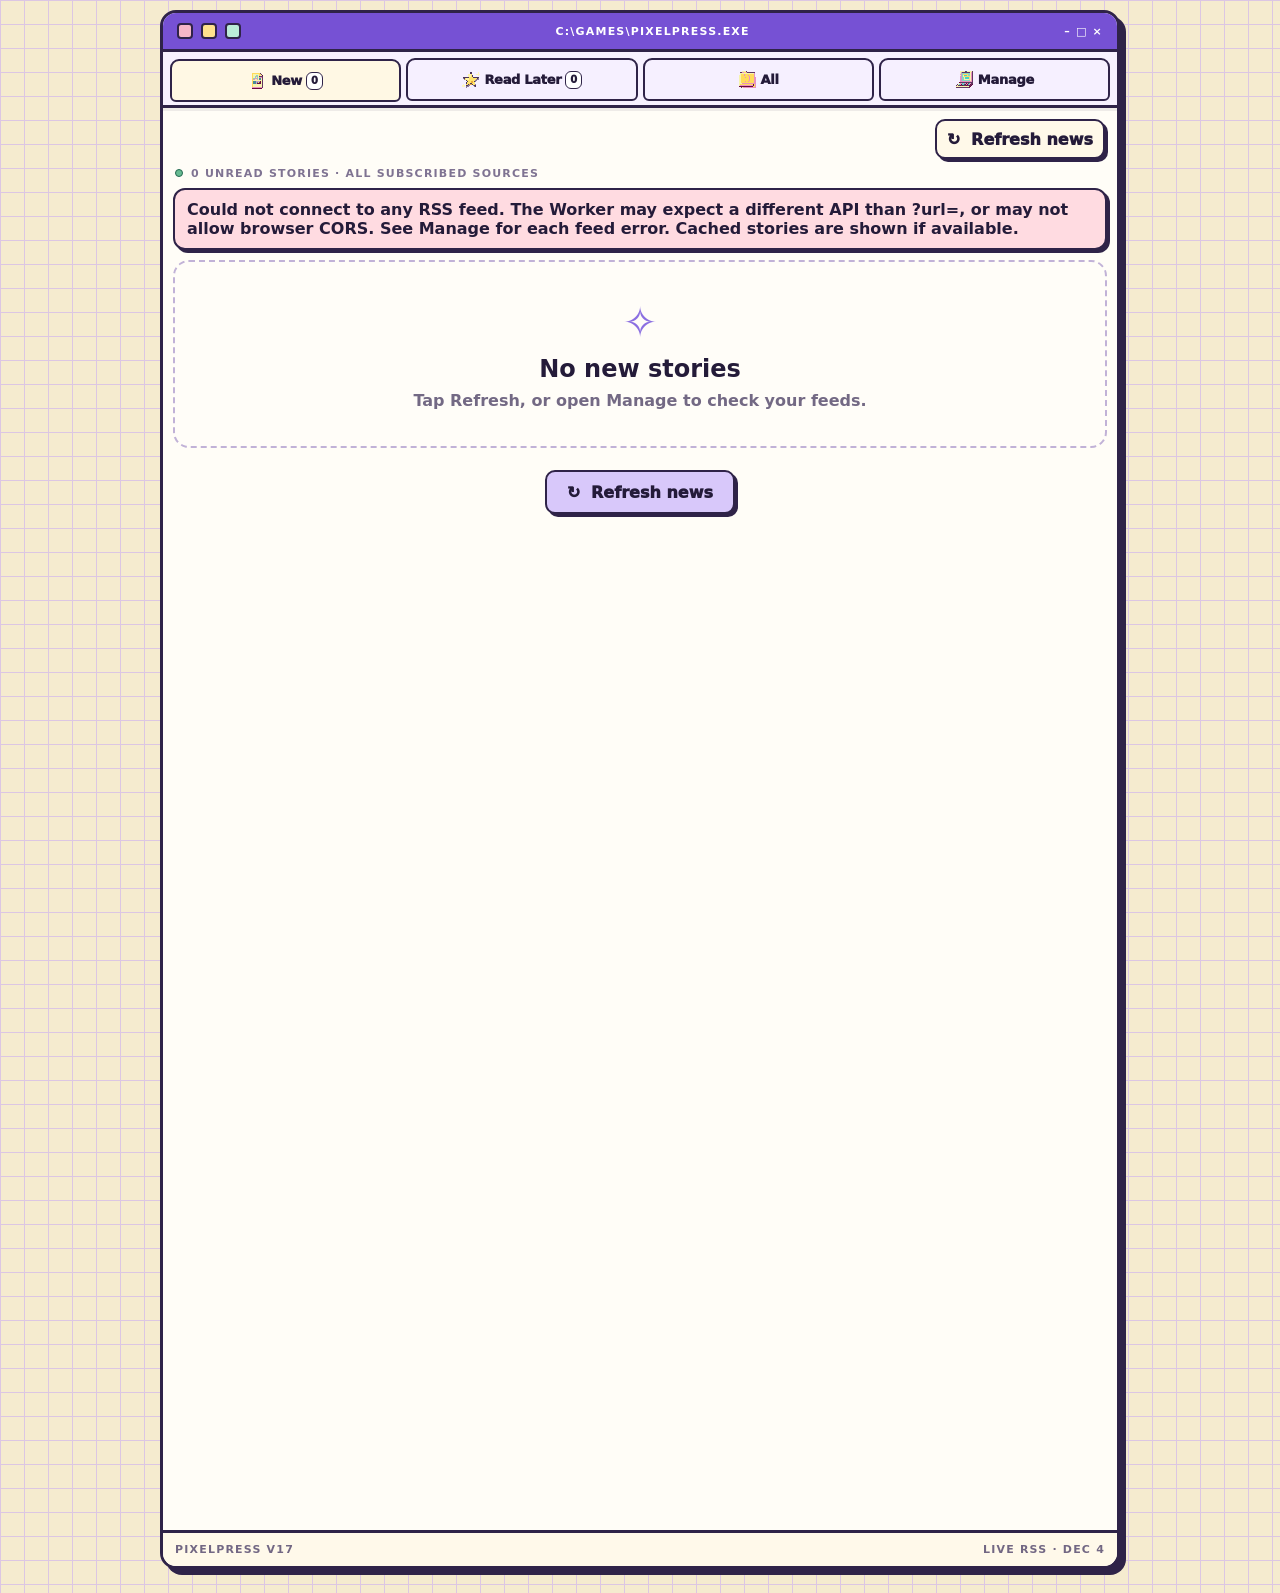
<file: index.html>
<!doctype html>
<html lang="en">
<head>
<meta charset="utf-8">
<meta name="viewport" content="width=device-width, initial-scale=1, viewport-fit=cover">
<meta name="theme-color" content="#7a55d6">
<meta name="description" content="PixelPress, your pastel retro gaming RSS news reader.">
<link rel="manifest" href="./manifest.webmanifest?v=17">
<link rel="icon" href="./app-192.png" type="image/png">
<link rel="apple-touch-icon" href="./app-192.png">
<title>PixelPress ★ Gaming News</title>
<link rel="stylesheet" href="style.css?v=17">
</head>
<body>
  <div class="app-shell">
    <button id="jumpManageBtn" hidden aria-hidden="true" tabindex="-1"></button>
    <main class="desktop">
      <div class="window-bar">
        <span class="dots"><i></i><i></i><i></i></span>
        <span class="window-title">C:\GAMES\PIXELPRESS.EXE</span>
        <span class="window-actions">– □ ×</span>
      </div>

      <div class="main-tabs-wrap">
        <div class="main-tabs" id="mainTabs" role="tablist" aria-label="Sections">
          <button class="pixel-tab active" data-tab="new" role="tab" aria-selected="true"><span class="ico" data-pixel="newspaper"></span><span class="tab-label">New</span><span class="counter-pill" id="newBadge">0</span></button>
          <button class="pixel-tab" data-tab="readlater" role="tab" aria-selected="false"><span class="ico" data-pixel="starFilled"></span><span class="tab-label">Read Later</span><span class="counter-pill" id="savedBadge">0</span></button>
          <button class="pixel-tab" data-tab="all" role="tab" aria-selected="false"><span class="ico" data-pixel="articles"></span><span class="tab-label">All</span></button>
          <button class="pixel-tab" data-tab="manage" role="tab" aria-selected="false"><span class="ico" data-pixel="gear"></span><span class="tab-label">Manage</span></button>
        </div>
      </div>

      <section class="content-window">
        <div class="view-panel active" id="view-new">
          <div class="section-bar compact-bar">

            <div class="toolbar-right compact-actions">
              <button class="small-btn" id="refreshBtn"><span class="btn-art">↻</span> Refresh</button>
            </div>
          </div>
          <div class="meta-row compact-meta"><span><span class="pulse"></span><span id="newResultText">Loading news…</span></span></div>
          <div id="feedStatus" role="status" aria-live="polite"></div>
          <div id="newGrid" class="article-grid list"></div>
          <div class="feed-end-actions"><button class="small-btn refresh-bottom" id="refreshBottomBtn"><span class="btn-art">↻</span> Refresh news</button></div>
          <div class="scroll-tail" aria-hidden="true"></div>
        </div>

        <div class="view-panel" id="view-readlater">
          <div class="section-bar compact-bar"><div class="section-title-wrap"><div class="eyebrow">Saved stories</div><h2>Read Later</h2></div></div>
          <div class="meta-row compact-meta"><span><span class="pulse"></span><span id="savedResultText">Your saved articles</span></span></div>
          <div id="savedGrid" class="article-grid list"></div>
          <div class="feed-end-actions"><button class="small-btn refresh-bottom" id="refreshSavedBtn"><span class="btn-art">↻</span> Refresh news</button></div>
        </div>

        <div class="view-panel" id="view-all">
          <div class="section-bar compact-bar"><div class="section-title-wrap"><div class="eyebrow">Archive</div><h2>All stories</h2></div></div>
          <div class="meta-row compact-meta"><span><span class="pulse"></span><span id="allResultText">All loaded articles</span></span></div>
          <div id="allGrid" class="article-grid list"></div>
          <div class="feed-end-actions"><button class="small-btn refresh-bottom" id="refreshAllBtn"><span class="btn-art">↻</span> Refresh news</button></div>
        </div>

        <div class="view-panel" id="view-manage">
          <div class="section-bar compact-bar"><div class="section-title-wrap"><div class="eyebrow">Configure</div><h2>Manage feeds</h2></div></div>
          <div class="manage-grid">
            <div class="manage-card">
              <h4>Worker settings</h4>
              <p>RSS is fetched through your Cloudflare Worker. Your subscriptions live on this device.</p>
              <div class="notice">If feeds cannot load, check the Worker endpoint and CORS settings.</div>
              <div class="stack">
                <input class="worker-input" id="workerUrlInput" placeholder="https://your-worker.workers.dev">
                <button class="primary-btn" id="saveWorkerBtn">Save Worker URL</button>
              </div>
              <div class="spacer-14"></div>
              <h4>Add a custom feed</h4>
              <div class="inline-row">
                <input class="feed-input" id="feedUrlInput" placeholder="Enter RSS feed URL" style="flex:1; min-width:220px">
                <button class="add-btn" id="addFeedBtn">Add Feed</button>
              </div>
              <div id="manageMessage" role="status" class="manage-message"></div>
              <div id="sourceHealth" class="source-health"></div>
              <div class="subs" id="subscriptionList"></div>
            </div>
            <div class="manage-card">
              <h4>Popular gaming feeds</h4>
              <p>Quick-add presets.</p>
              <div class="subs" id="popularList"></div>
            </div>
          </div>
        </div>
      </section>

      <div class="footer-row"><span>PixelPress v17</span><span>Live RSS · <span id="footerDate"></span></span></div>
    </main>
  </div>

  <div class="article-modal" id="articleModal" aria-hidden="true">
    <div class="modal-window" role="dialog" aria-modal="true" aria-labelledby="modalTitle">
      <div class="modal-head"><div><div class="dialog-eyebrow">Reading room</div><strong>Article reader</strong></div><button class="close-btn" id="closeModalBtn">×</button></div>
      <div class="modal-body" id="modalBody"></div>
    </div>
  </div>

  <script src="app.js?v=17" defer></script>
</body>
</html>
</file>
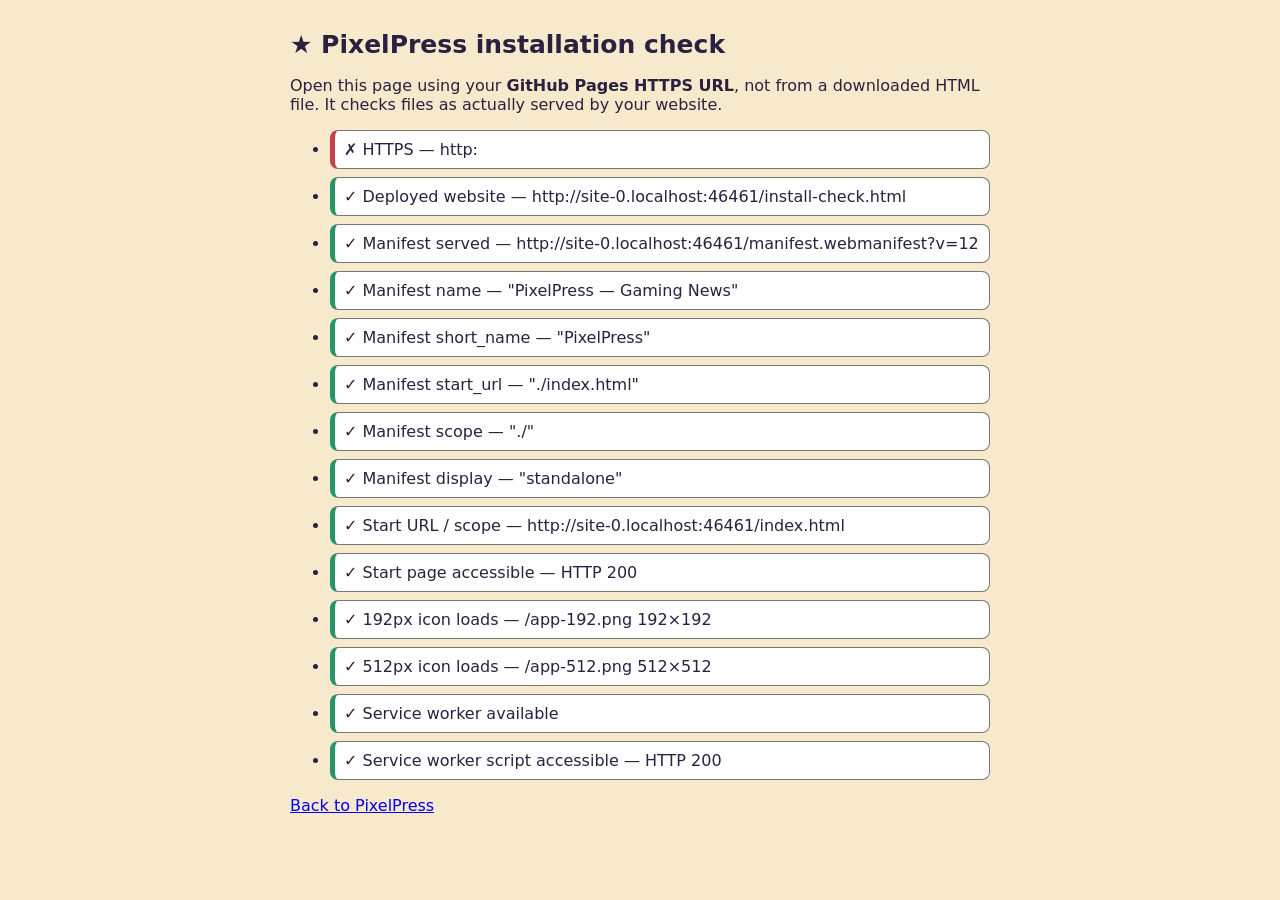
<file: install-check.html>
<!doctype html><html lang="en"><head><meta charset="utf-8"><meta name="viewport" content="width=device-width,initial-scale=1"><title>PixelPress install check</title><style>body{font:16px system-ui;max-width:700px;margin:30px auto;padding:0 18px;background:#f7e9cc;color:#2a2140}h1{font-size:25px}li{margin:8px 0;padding:9px;background:white;border:1px solid #777;border-radius:8px;overflow-wrap:anywhere}.ok{border-left:5px solid #27946a}.bad{border-left:5px solid #c44152}code{font-size:13px}button,a{font:inherit}</style></head><body><h1>★ PixelPress installation check</h1><p>Open this page using your <b>GitHub Pages HTTPS URL</b>, not from a downloaded HTML file. It checks files as actually served by your website.</p><ul id="results"></ul><p><a href="./">Back to PixelPress</a></p><script>
const list=document.querySelector('#results');function note(ok,label,details){let li=document.createElement('li');li.className=ok?'ok':'bad';li.textContent=(ok?'✓ ':'✗ ')+label+(details?' — '+details:'');list.append(li)};
(async()=>{
 note(location.protocol==='https:', 'HTTPS',location.protocol);
 note(location.hostname!=='','Deployed website',location.href);
 let manifest;
 try{const link=document.querySelector('link[rel="manifest"]')||document.createElement('link');const url=new URL('./manifest.webmanifest?v=12',location.href);const res=await fetch(url,{cache:'no-store'});if(!res.ok)throw Error('HTTP '+res.status);manifest=await res.json();note(true,'Manifest served',url.href)}catch(e){note(false,'Manifest could not load',e.message);return}
 for(let key of ['name','short_name','start_url','scope','display'])note(!!manifest[key],'Manifest '+key,JSON.stringify(manifest[key]));
 const start=new URL(manifest.start_url, new URL('./manifest.webmanifest',location.href));const scope=new URL(manifest.scope,new URL('./manifest.webmanifest',location.href));
 note(start.origin===location.origin&&start.pathname.startsWith(scope.pathname),'Start URL / scope',start.href);
 try{const res=await fetch(start,{cache:'no-store'});note(res.ok,'Start page accessible','HTTP '+res.status)}catch(e){note(false,'Start page accessible',e.message)}
 for(let size of [192,512]){
 const entry=(manifest.icons||[]).find(icon=>(icon.sizes||'').split(/\s+/).includes(size+'x'+size));
 if(!entry){note(false,size+'px icon listed');continue}
 let url=new URL(entry.src,new URL('./manifest.webmanifest',location.href));
 try{const res=await fetch(url,{cache:'no-store'});if(!res.ok)throw Error('HTTP '+res.status);const blob=await res.blob();let im=await createImageBitmap(blob);note(im.width===size&&im.height===size,size+'px icon loads',url.pathname+' '+im.width+'×'+im.height);im.close()}catch(e){note(false,size+'px icon loads',e.message+' '+url.href)}
 }
 note('serviceWorker'in navigator,'Service worker available');
 try{const res=await fetch('./sw.js?v=12',{cache:'no-store'});note(res.ok,'Service worker script accessible','HTTP '+res.status)}catch(e){note(false,'Service worker script accessible',e.message)}
})();
</script></body></html>
</file>
<file: style.css>
:root{
  --ink:#241b39;
  --line:#2f2348;
  --purple:#7651d4;
  --purple-dark:#5d3fb4;
  --bg:#f5ebcf;
  --paper:#fffdf7;
  --tab:#f6f0ff;
  --tab-active:#fff8e4;
  --grid:#dcc6e3;
  --shadow:3px 3px 0 var(--line);
  --soft:0 8px 20px rgba(34,24,55,.10);
}
*{box-sizing:border-box}
html{scroll-behavior:smooth}
body{
  margin:0;
  font-family: system-ui,-apple-system,BlinkMacSystemFont,"Segoe UI",Roboto,sans-serif;
  color:var(--ink);
  background:var(--bg);
  background-image:
    linear-gradient(var(--grid) 1px, transparent 1px),
    linear-gradient(90deg, var(--grid) 1px, transparent 1px);
  background-size:24px 24px;
  min-height:100vh;
}
button,input,select{font:inherit}
button{cursor:pointer}
.app-shell{width:min(860px, calc(100% - 10px)); margin:10px auto 24px}
.desktop{border:3px solid var(--line); border-radius:16px; overflow:hidden; box-shadow:6px 6px 0 var(--line); background:var(--paper)}
.window-bar{display:flex; align-items:center; justify-content:space-between; gap:10px; padding:10px 14px; background:var(--purple); color:#fff; border-bottom:3px solid var(--line)}
.dots{display:flex; gap:8px; align-items:center}
.dots i{display:block; width:16px; height:16px; border-radius:4px; border:2px solid var(--line)}
.dots i:nth-child(1){background:#f6b6c8}.dots i:nth-child(2){background:#ffe18d}.dots i:nth-child(3){background:#bbecd8}
.window-title,.window-actions,.eyebrow,.meta-row,.footer-row,.dialog-eyebrow{font-size:11px; font-weight:900; text-transform:uppercase; letter-spacing:1.2px}
.window-title{flex:1; text-align:center; white-space:nowrap; overflow:hidden; text-overflow:ellipsis}
.main-tabs-wrap{padding:8px 10px 0; background:#f7f1ff; border-bottom:3px solid var(--line)}
.main-tabs{display:flex; gap:8px; overflow-x:auto; padding-bottom:8px}
.pixel-tab{display:flex; align-items:center; gap:8px; min-height:44px; padding:8px 12px; border:3px solid var(--line); border-radius:12px 12px 0 0; background:var(--tab); box-shadow:var(--shadow); color:var(--ink); font-weight:1000; white-space:nowrap}
.pixel-tab.active{background:var(--tab-active); transform:translateY(1px)}
.pixel-tab .ico{display:inline-flex; width:24px; height:24px; align-items:center; justify-content:center}
.counter-pill{display:inline-grid; place-items:center; min-width:24px; height:24px; padding:0 7px; border:2px solid var(--line); border-radius:8px; background:#fff; font-size:12px; font-weight:1000}
.content-window{padding:10px; background:var(--paper)}
.view-panel{display:none}
.view-panel.active{display:block}
.section-bar{display:flex; align-items:center; justify-content:space-between; gap:10px}
.compact-bar{padding:2px 2px 8px}
.section-title-wrap h2{margin:0; font-size:26px; letter-spacing:-1px; line-height:1}
.eyebrow{color:#74698b; margin-bottom:2px}
.toolbar-right{display:flex; gap:8px; flex-wrap:wrap}
.small-btn,.add-btn,.primary-btn,.remove-btn,.ghost-btn,.open-btn{border:2px solid var(--line); box-shadow:var(--shadow); border-radius:10px; background:#fff9e9; color:var(--ink); font-weight:1000}
.small-btn{padding:8px 10px; min-height:40px}
.btn-art{margin-right:5px}
.compact-controls{margin:0 0 8px}
.search-wrap{position:relative; display:block}
.compact-search input,.worker-input,.feed-input{width:100%; min-height:42px; border:2px solid #b9afcb; border-radius:10px; background:#fff; color:var(--ink); font-weight:700}
.compact-search input{padding:0 42px 0 42px}
.mag{position:absolute; left:12px; top:8px; font-size:22px; color:#7c62d5}
.search-wrap kbd{position:absolute; right:10px; top:9px; border:1px solid #d5ccdf; border-radius:5px; background:#fffefb; padding:2px 6px; color:#867b98; font-size:11px}
.compact-meta{display:flex; align-items:center; justify-content:flex-start; gap:10px; margin:0 2px 10px; color:#7f7392}
.pulse{display:inline-block; width:8px; height:8px; border-radius:50%; border:1px solid #236850; background:#67bb92; margin-right:8px}
.feed-banner{margin:0 0 10px; padding:10px 12px; border:2px solid var(--line); border-radius:12px; background:#eef7f2; box-shadow:var(--shadow); font-weight:800}
.feed-banner.warning{background:#fff4cb}.feed-banner.error{background:#ffdbe1}
.article-grid{display:grid; grid-template-columns:1fr; gap:12px}
.article-card{position:relative; overflow:hidden; border:3px solid var(--line); border-radius:16px; box-shadow:var(--shadow); background:#fff; cursor:pointer}
.article-card.read{opacity:.76}
.thumb{position:relative; min-height:210px; border-bottom:3px solid var(--line); background:#efe6ff}
.article-thumbnail{display:block; width:100%; height:100%; min-height:210px; max-height:340px; object-fit:cover}
.image-placeholder{position:absolute; inset:0; display:flex; flex-direction:column; align-items:center; justify-content:center; gap:8px; color:#6c6281; font-size:12px; font-weight:900; letter-spacing:1px}
.source-tag{position:absolute; left:14px; bottom:14px; display:inline-flex; align-items:center; gap:6px; max-width:calc(100% - 88px); padding:8px 10px; border:2px solid var(--line); border-radius:9px; background:rgba(255,248,228,.94); box-shadow:var(--shadow); font-size:12px; font-weight:1000; white-space:nowrap; overflow:hidden; text-overflow:ellipsis}
.bookmark-float{position:absolute; right:14px; top:14px; width:48px; height:48px; padding:0; border:2px solid var(--line); border-radius:12px; background:rgba(255,255,255,.96); box-shadow:var(--shadow); display:grid; place-items:center}
.bookmark-float.saved{background:#fff1af}
.article-body{padding:14px 14px 16px}
.top-meta{display:flex; align-items:center; justify-content:space-between; gap:12px; margin-bottom:10px}
.tag-chip{display:inline-flex; align-items:center; min-height:30px; padding:5px 10px; border:2px solid var(--line); border-radius:8px; background:#f3ecff; font-size:12px; font-weight:1000}
.time{font-size:13px; font-weight:900; color:#716683}
.article-title{margin:0 0 10px; font-size:clamp(24px, 4.4vw, 32px); line-height:1.1; letter-spacing:-1px}
.article-snippet{margin:0; font-size:16px; line-height:1.45; color:#5f546f; display:-webkit-box; -webkit-line-clamp:4; -webkit-box-orient:vertical; overflow:hidden}
.empty-state{padding:36px 18px; text-align:center; border:2px dashed #c1b2d7; border-radius:16px; background:#fffdf8}
.empty-state .ico{display:block; font-size:42px; margin-bottom:8px; color:#8b6fe1}
.empty-state h4{margin:0 0 8px; font-size:24px}
.empty-state p{margin:0; color:#736984; font-weight:700}
.manage-grid{display:grid; grid-template-columns:1fr; gap:14px}
.manage-card{border:2px solid var(--line); border-radius:16px; box-shadow:var(--shadow); padding:14px; background:#fffdf8}
.manage-card h4{margin:0 0 8px; font-size:22px}
.manage-card p{margin:0 0 12px; color:#706683; font-weight:700}
.notice{padding:10px 12px; border:2px dashed #d1c27a; background:#fff4c7; border-radius:12px; margin-bottom:12px; font-weight:800; color:#6f6326}
.stack,.subs{display:grid; gap:10px}.spacer-14{height:14px}.manage-message{margin-top:12px; font-weight:900; color:#6e6280}
.inline-row{display:flex; gap:8px; flex-wrap:wrap}
.sub-item,.popular-item,.feed-health{display:flex; align-items:center; justify-content:space-between; gap:10px; padding:10px 12px; border:2px solid var(--line); border-radius:12px; box-shadow:2px 2px 0 var(--line); background:#fff}
.sub-main{display:flex; align-items:center; gap:10px; min-width:0}
.pixel-mini{width:34px; height:34px; display:grid; place-items:center; border:2px solid var(--line); border-radius:10px; background:#fff5df; box-shadow:2px 2px 0 var(--line); flex:0 0 34px}
.sub-name{font-weight:1000}.sub-url{font-size:12px; color:#7b718d; overflow:hidden; text-overflow:ellipsis; white-space:nowrap; max-width:240px}
.add-btn,.primary-btn,.remove-btn,.ghost-btn{padding:10px 12px}.remove-btn{background:#ffd9e0}.ghost-btn{background:#f2eff9}
.source-health{display:grid; gap:8px; margin-top:12px}.feed-health.ok em{color:#2a825d}.feed-health.fail em{color:#b3496e}.feed-health b{margin-right:6px}
.footer-row{display:flex; justify-content:space-between; gap:12px; flex-wrap:wrap; padding:10px 12px; border-top:3px solid var(--line); background:#fff9ea; color:#726783}
.article-modal{position:fixed; inset:0; z-index:50; display:none; align-items:center; justify-content:center; padding:16px; background:rgba(29,22,44,.62)}
.article-modal.show{display:flex}
.modal-window{width:min(920px,100%); max-height:90vh; overflow:auto; border:3px solid var(--line); border-radius:18px; background:#fffdf8; box-shadow:0 18px 50px rgba(0,0,0,.25)}
.modal-head{position:sticky; top:0; z-index:2; display:flex; align-items:center; justify-content:space-between; gap:10px; padding:12px 14px; border-bottom:3px solid var(--line); background:#d9c8fb}
.close-btn{width:42px; height:42px; border:2px solid var(--line); border-radius:12px; background:#fff3f5; box-shadow:var(--shadow); font-size:24px; font-weight:1000}
.modal-body{padding:18px}.modal-body h2{margin:0 0 10px; font-size:34px; line-height:1.05; letter-spacing:-1.2px}.modal-meta{margin:0 0 12px; color:#726783; font-weight:800}.modal-image{display:block; width:100%; max-height:380px; object-fit:cover; border:2px solid var(--line); border-radius:14px; margin-bottom:14px}.reader-note{padding:10px 12px; border:2px solid #b8dfca; border-radius:12px; background:#edf7f2; color:#2f6c52; font-weight:800; margin-bottom:14px}.article-content{font-size:17px; line-height:1.7; color:#413653}
.out-link{display:inline-flex; align-items:center; gap:8px; margin-top:6px; padding:12px 14px; border:2px solid var(--line); border-radius:12px; background:#ffe7a7; box-shadow:var(--shadow); color:var(--ink); text-decoration:none; font-weight:1000}
@media (min-width: 860px){
  .app-shell{width:min(960px, calc(100% - 24px));}
  .thumb{min-height:320px}
  .article-thumbnail{min-height:320px; max-height:420px}
  .article-title{font-size:clamp(28px, 3vw, 36px)}
}
@media (max-width: 640px){
  .app-shell{width:min(100%, calc(100% - 6px)); margin:4px auto 12px}
  .window-bar{padding:8px 10px}
  .window-title{font-size:10px}
  .main-tabs-wrap{padding:6px 6px 0}
  .pixel-tab{padding:7px 10px; min-height:40px; gap:6px}
  .pixel-tab .tab-label{font-size:12px}
  .counter-pill{min-width:22px; height:22px; font-size:11px}
  .content-window{padding:8px}
  .compact-bar{padding:2px 0 8px}
  .section-title-wrap h2{font-size:24px}
  .small-btn{padding:7px 8px; min-height:38px}
  .compact-controls{margin-bottom:6px}
  .thumb,.article-thumbnail{min-height:175px; max-height:260px}
  .source-tag{left:10px; bottom:10px; max-width:calc(100% - 72px); padding:6px 8px; font-size:11px}
  .bookmark-float{right:10px; top:10px; width:42px; height:42px}
  .article-body{padding:12px}
  .top-meta{margin-bottom:8px}
  .tag-chip{min-height:28px; font-size:11px}
  .time{font-size:12px}
  .article-title{font-size:clamp(20px, 7vw, 28px)}
  .article-snippet{font-size:15px; -webkit-line-clamp:5}
  .sub-url{max-width:150px}
}

/* Full-article reader v15 */
.reader-full{padding:4px 0 12px;max-width:74ch;margin:auto}
.reader-full p{font-size:17px;line-height:1.75;color:#403653;margin:0 0 1.1em}
.reader-full .reader-heading{font-size:23px;line-height:1.25;margin:1.25em 0 .55em}
.reader-full .reader-subheading{font-size:19px;line-height:1.3;margin:1.1em 0 .5em}
.reader-full .reader-quote{border-left:4px solid #9f7ce1;padding:12px 15px;background:#f3eaff;border-radius:0 10px 10px 0;margin:20px 0;line-height:1.6}
.reader-full .reader-list-item{padding-left:1em}
.reader-note{font-size:13px}
@media(max-width:640px){.reader-full p{font-size:16px;line-height:1.66}.reader-full .reader-heading{font-size:20px}}

/* v17 — mobile-first reader controls, the top refresh remains visible. */
.desktop{overflow:clip}
.main-tabs-wrap{
  position:sticky;
  top:0;
  z-index:30;
  padding:6px 7px 4px;
  background:#f7f1ff;
  border-bottom:3px solid var(--line);
  box-shadow:0 3px 0 rgba(47,35,72,.08);
}
.main-tabs{display:grid;grid-template-columns:repeat(4,minmax(0,1fr));gap:5px;overflow:visible;padding:0}
.pixel-tab{min-width:0;min-height:43px;padding:5px 3px;gap:4px;justify-content:center;box-shadow:none;border-width:2px;border-radius:9px 9px 6px 6px;line-height:1.15}
.pixel-tab .ico{width:19px;height:19px;flex:0 0 19px}
.pixel-tab .ico img{max-width:100%;max-height:100%}
.pixel-tab .tab-label{font-size:clamp(10px,2.65vw,13px);line-height:1;letter-spacing:-.3px}
.counter-pill{min-width:17px;height:18px;padding:0 2px;border-width:1px;border-radius:6px;font-size:10px}
.compact-bar{justify-content:flex-end;padding:1px 2px 8px}
.compact-meta{margin:0 2px 8px}
.feed-end-actions{display:flex;justify-content:center;padding:22px 0 10px}
.refresh-bottom{min-height:44px;padding:10px 20px;background:#d8c8fa}
.scroll-tail{height:calc(100dvh + 96px);min-height:660px;pointer-events:none}
.article-modal{padding:0;align-items:stretch;justify-content:stretch;overflow:hidden}
.modal-window{width:100%;height:100%;max-height:100dvh;max-width:none;overflow:auto;overscroll-behavior:contain;border:0;border-radius:0;box-shadow:none;padding-bottom:env(safe-area-inset-bottom)}
.modal-head{padding-top:calc(11px + env(safe-area-inset-top));}
.reader-open{overflow:hidden}
@media(max-width:640px){
 .main-tabs-wrap{padding:5px 4px 3px;top:0}
 .main-tabs{gap:3px}
 .pixel-tab{gap:2px;padding:6px 2px;min-height:41px;border-width:2px}
 .pixel-tab .ico{width:16px;height:18px;flex-basis:16px}
 .pixel-tab .tab-label{font-size:clamp(9.5px,2.7vw,12px)}
 .counter-pill{font-size:9px;min-width:16px;height:17px}
 .modal-body{padding:16px}
}
</file>
